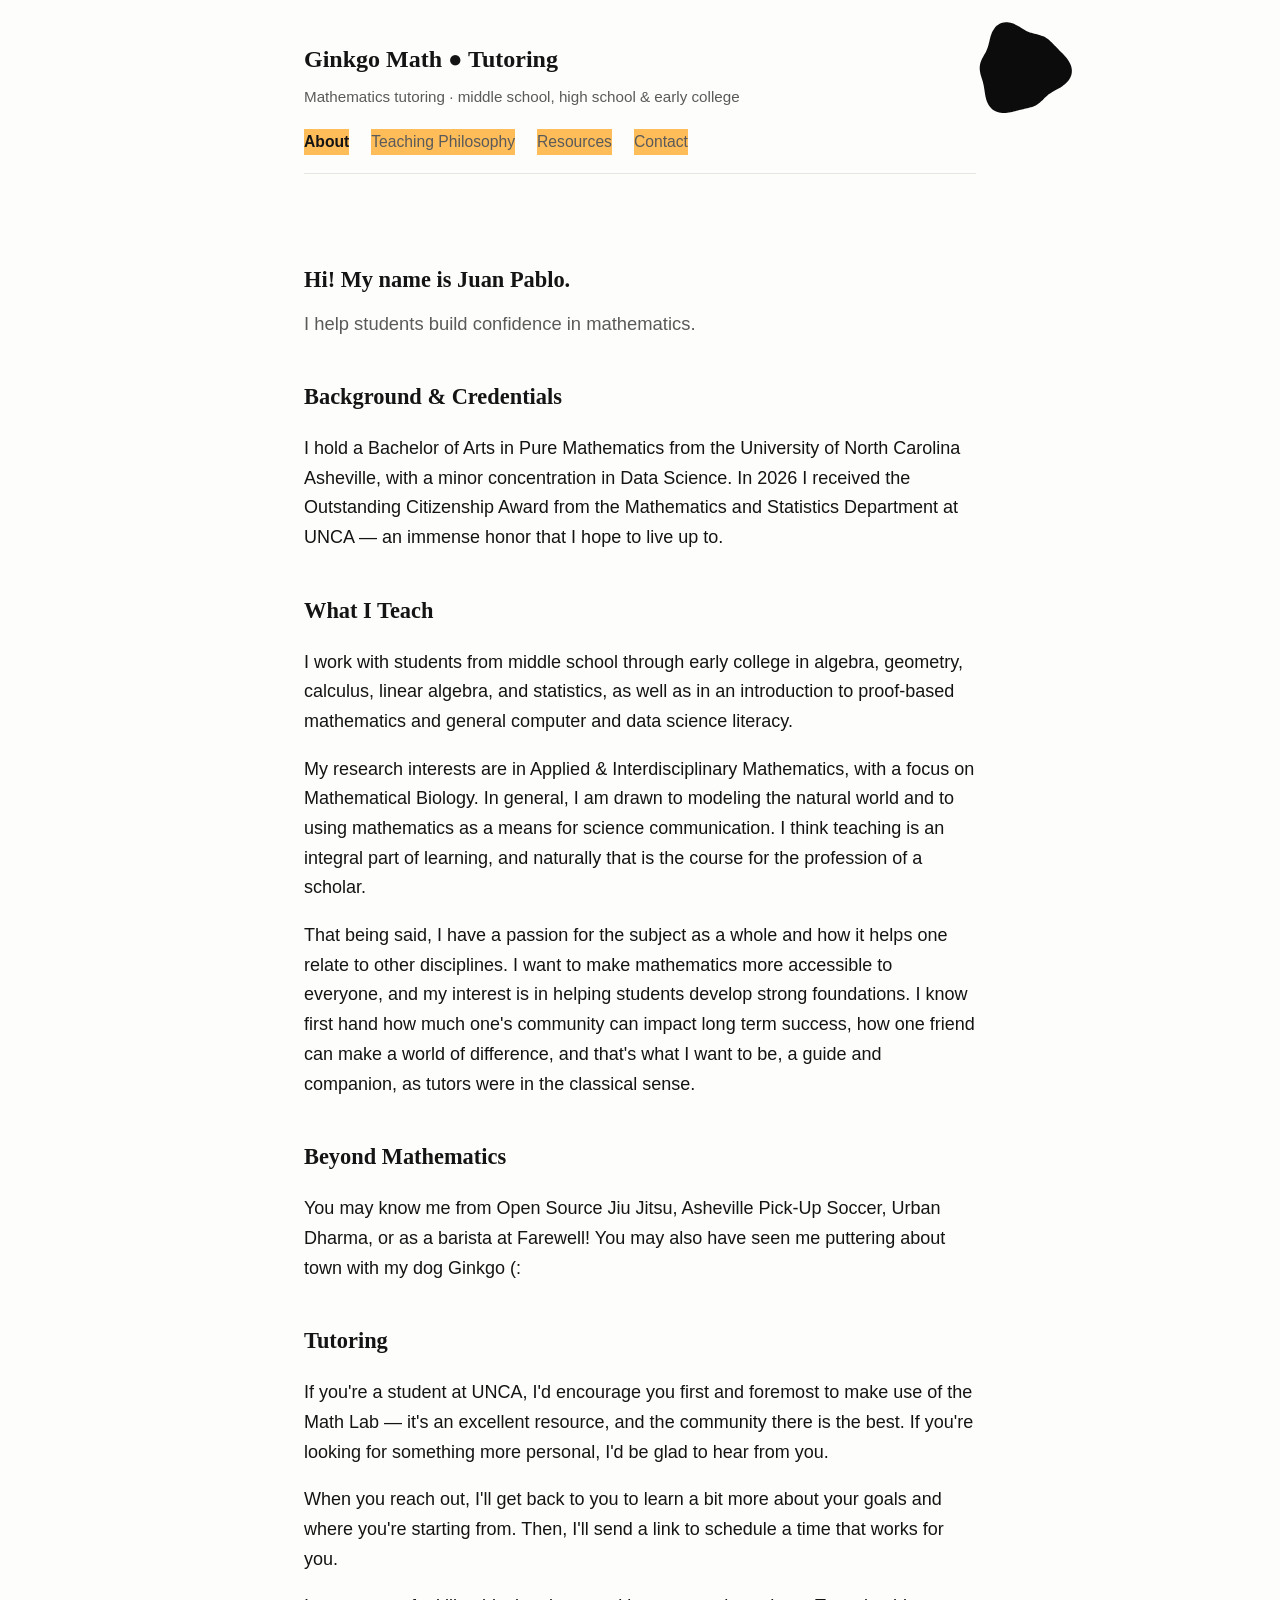
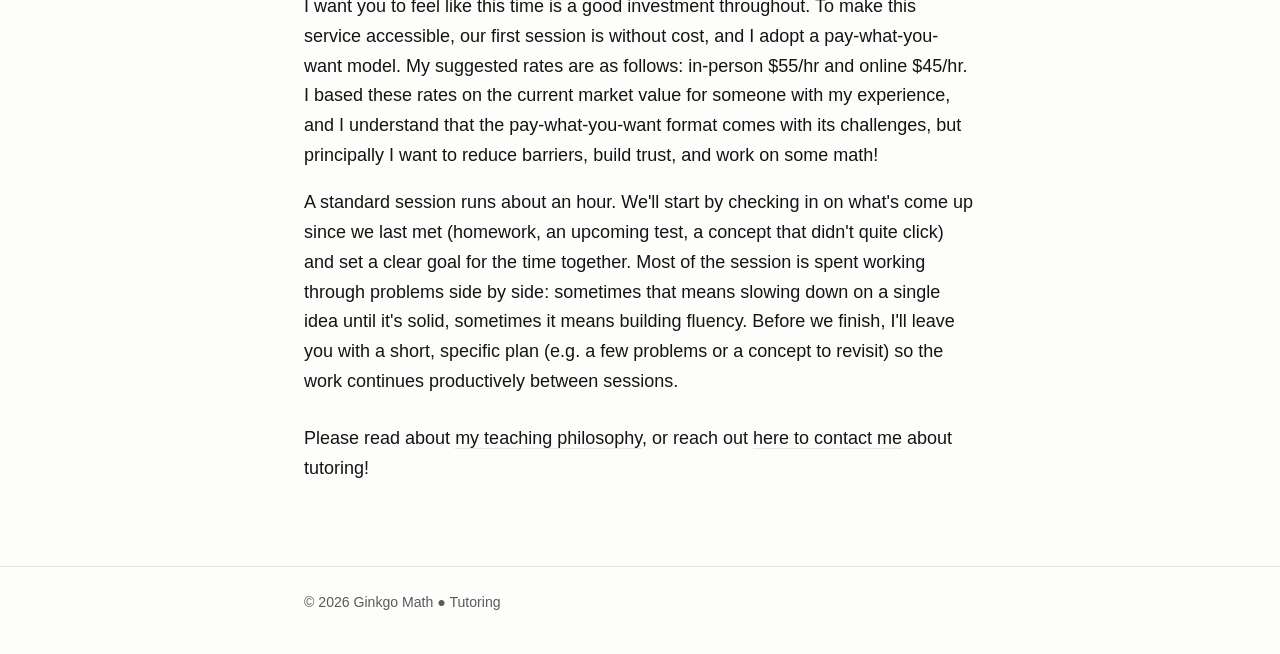
<file: index.html>
<!DOCTYPE html>
<!--
  ABOUT PAGE (home)
  Edit the text below. See README.md for a full editing guide.
-->
<html lang="en">
<head>
  <meta charset="utf-8">
  <meta name="viewport" content="width=device-width, initial-scale=1">
  <title>Ginkgo Math ● Tutoring</title>
  <meta name="description" content="Mathematics tutoring for middle school, high school, and early college students in Asheville.">
  <link rel="stylesheet" href="styles.css">
  <!-- animated inkblot background; remove this line to disable it -->
  <script defer src="assets/blob-bg.js"></script>
</head>
<body>
  <header  class="site-header">
    <div class="container">
      <a class="brand" href="index.html">Ginkgo Math ● Tutoring</a>
      <p class="tagline">Mathematics tutoring · middle school, high school &amp; early college</p>
      <nav  class="site-nav">
        <a style="background-color:#FFBD59 ;" href="index.html" class="active">About</a>
        <a style="background-color:#FFBD59 ;" href="philosophy.html">Teaching Philosophy</a>
        <a style="background-color:#FFBD59 ;" href="resources.html">Resources</a>
        <a style="background-color:#FFBD59 ;" href="contact.html">Contact</a>
      </nav>
    </div>
  </header>

  <main>
    <div class="container">
      <h2>Hi! My name is Juan Pablo.</h2>
      <p class="lead">
        I help students build confidence in mathematics.
      </p>

      <h2>Background &amp; Credentials</h2>
      <p>
        I hold a Bachelor of Arts in Pure Mathematics from the University of
        North Carolina Asheville, with a minor concentration in Data Science.
        In 2026 I received the Outstanding Citizenship Award from the
        Mathematics and Statistics Department at UNCA — an immense honor that
        I hope to live up to.
      </p>

      <h2>What I Teach</h2>
      
      <p>
        I work with students from middle school through early college in
        algebra, geometry, calculus, linear algebra, and statistics, as well
        as in an introduction to proof-based mathematics and general computer
        and data science literacy.
      </p>

      <p>
        My research interests are in Applied & Interdisciplinary Mathematics, with a focus on
        Mathematical Biology. In general, I am drawn to modeling the natural world 
        and to using mathematics as a means for science communication.
        I think teaching is an integral part of learning, and naturally that is 
        the course for the profession of a scholar. 
      </p>

      <p>
        That being said, I have a passion for the subject as a whole and how it 
        helps one relate to other disciplines. I want to make mathematics 
        more accessible to everyone, and my interest is in helping students 
        develop strong foundations. I know first hand how much one's community 
        can impact long term success, how one friend can make a world of difference,
        and that's what I want to be, a guide and companion, as tutors were in the classical sense.
      </p>

      <h2>Beyond Mathematics</h2>
      <p>
        You may know me from Open Source Jiu Jitsu, Asheville Pick-Up Soccer,
        Urban Dharma, or as a barista at Farewell! 
        You may also have seen me puttering about town with my dog Ginkgo (:
      </p> 
       
      <h2>Tutoring</h2>
      
      <p>
        If you're a student at UNCA, I'd encourage you first and foremost to
        make use of the Math Lab — it's an excellent resource, and the
        community there is the best. If you're looking for something more
        personal, I'd be glad to hear from you.
      </p>

       <p>
       When you reach out, I'll get back to you to learn a bit more about your goals and where you're starting from. 
       Then, I'll send a link to schedule a time that works for you.
      </p>

       <p>
        I want you to feel like this time is a good investment throughout.
        To make this service accessible, our first session is without cost, and 
        I adopt a pay-what-you-want model. My suggested rates are as follows: 
        in-person $55/hr and online $45/hr.
        I based these rates on the current market value 
        for someone with my experience, and I understand that the pay-what-you-want format
        comes with its challenges, but principally I want 
        to reduce barriers, build trust, and work on some math! 
       </p>

      <p>
        A standard session runs about an hour. We'll start by checking in on what's come up since we last met (homework, an upcoming test, a concept that didn't quite click) and set a clear goal for the time together. Most of the session is spent working through problems side by side: sometimes that means slowing down on a single idea until it's solid, sometimes it means building fluency. Before we finish, I'll leave you with a short, specific plan (e.g. a few problems or a concept to revisit) so the work continues productively between sessions.
       </p>
      

      <p style="margin-top:28px;">
        Please read about <a href="philosophy.html">my teaching philosophy</a>,
        or reach out <a href="contact.html">here to contact me</a> about
        tutoring!
      </p>
    </div>
  </main>

  <footer class="site-footer">
    <div class="container">
      © <span id="year">2026</span> Ginkgo Math ● Tutoring
    </div>
  </footer>

  <!-- keeps the footer year current automatically -->
  <script>document.getElementById("year").textContent = new Date().getFullYear();</script>
</body>
</html>
</file>
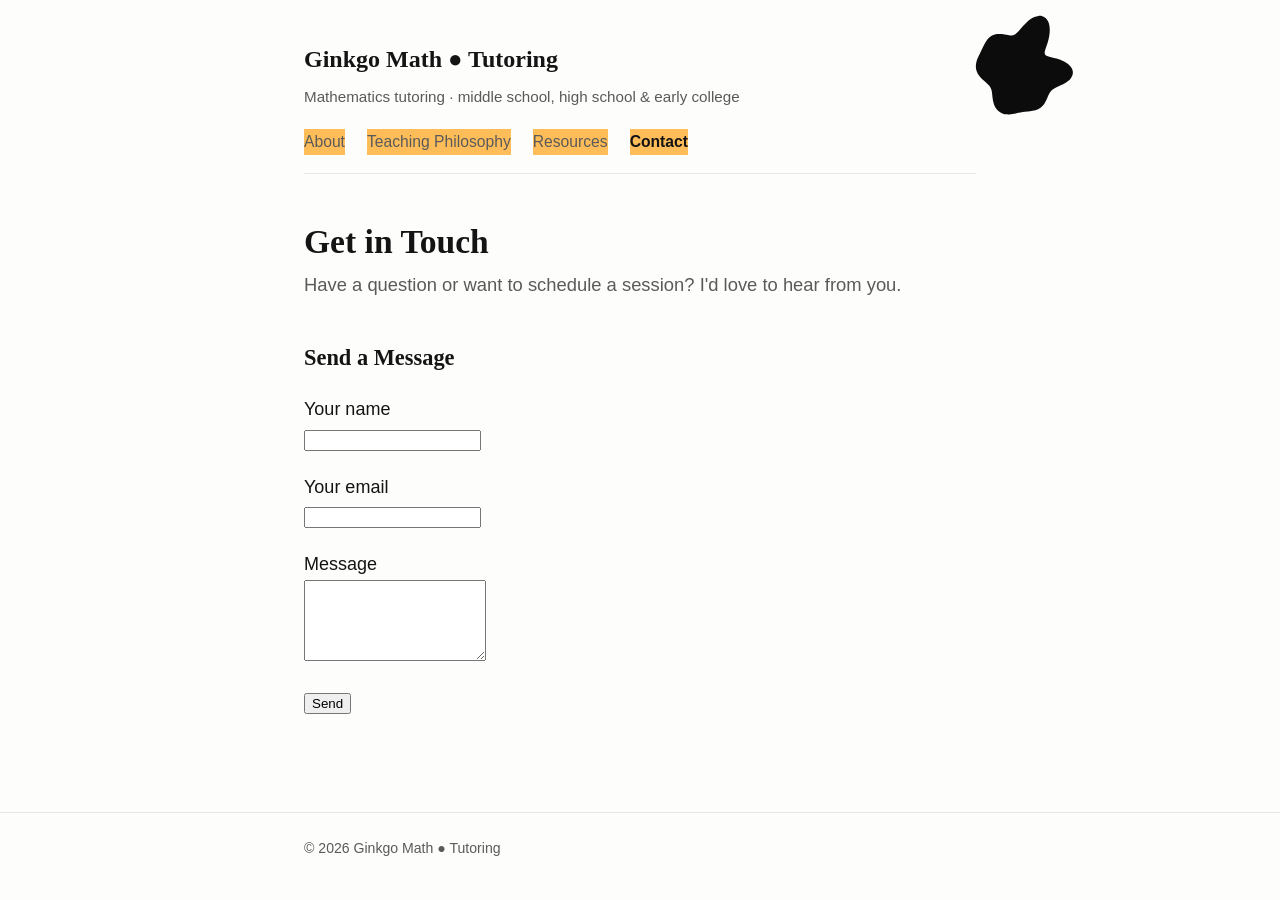
<file: contact.html>
<!DOCTYPE html>
<!--
  CONTACT PAGE
  ------------------------------------------------------------
  By default this page shows a clickable email link — nothing to
  maintain and no third-party account needed.

  Want a real fill-in form instead? Scroll down to the comment block
  marked "OPTIONAL CONTACT FORM" and follow the instructions there.
-->
<html lang="en">
<head>
  <meta charset="utf-8">
  <meta name="viewport" content="width=device-width, initial-scale=1">
  <title>Contact — Ginkgo Math</title>
  <meta name="description" content="Get in touch to ask a question or schedule math tutoring.">
  <link rel="stylesheet" href="styles.css">
  <!-- animated inkblot background; remove this line to disable it -->
  <script defer src="assets/blob-bg.js"></script>
</head>
<body>
  <header class="site-header">
    <div class="container">
      <a class="brand" href="index.html">Ginkgo Math ● Tutoring</a>
      <p class="tagline">Mathematics tutoring · middle school, high school &amp; early college</p>
      <nav  class="site-nav">
        <a style="background-color:#FFBD59 ;" href="index.html" >About</a>
        <a style="background-color:#FFBD59 ;" href="philosophy.html">Teaching Philosophy</a>
        <a style="background-color:#FFBD59 ;" href="resources.html">Resources</a>
        <a style="background-color:#FFBD59 ;" href="contact.html" class="active">Contact</a>
      </nav>
    </div>
  </header>

  <main>
    <div class="container">
      <h1>Get in Touch</h1>
      <p class="lead">
        Have a question or want to schedule a session? I'd love to hear from you.
      </p>

      <!-- ============================================================
           OPTIONAL CONTACT FORM
           ------------------------------------------------------------
           GitHub Pages can't process a form by itself, but a free
           service called Formspree can email submissions to you.

           To enable it:
           1. Make a free account at https://formspree.io
           2. Create a form; it gives you an ID like  xmyzabcd
           3. Delete the email/phone lines above if you want, then
              REMOVE the two lines that say  REMOVE-TO-ENABLE  below.
           4. Replace YOUR_FORM_ID with your real ID.
           ============================================================ -->
    
      <h2>Send a Message</h2>
      <form action="https://formspree.io/f/xrevyqdq" method="POST">
        <p><label>Your name<br><input type="text" name="name" required></label></p>
        <p><label>Your email<br><input type="email" name="email" required></label></p>
        <p><label>Message<br><textarea name="message" rows="5" required></textarea></label></p>
        <p><button type="submit">Send</button></p>
      </form>
    </div>
  </main>

  <footer class="site-footer">
    <div class="container">
      © <span id="year">2026</span> Ginkgo Math ● Tutoring
    </div>
  </footer>

  <script>document.getElementById("year").textContent = new Date().getFullYear();</script>
</body>
</html>
</file>
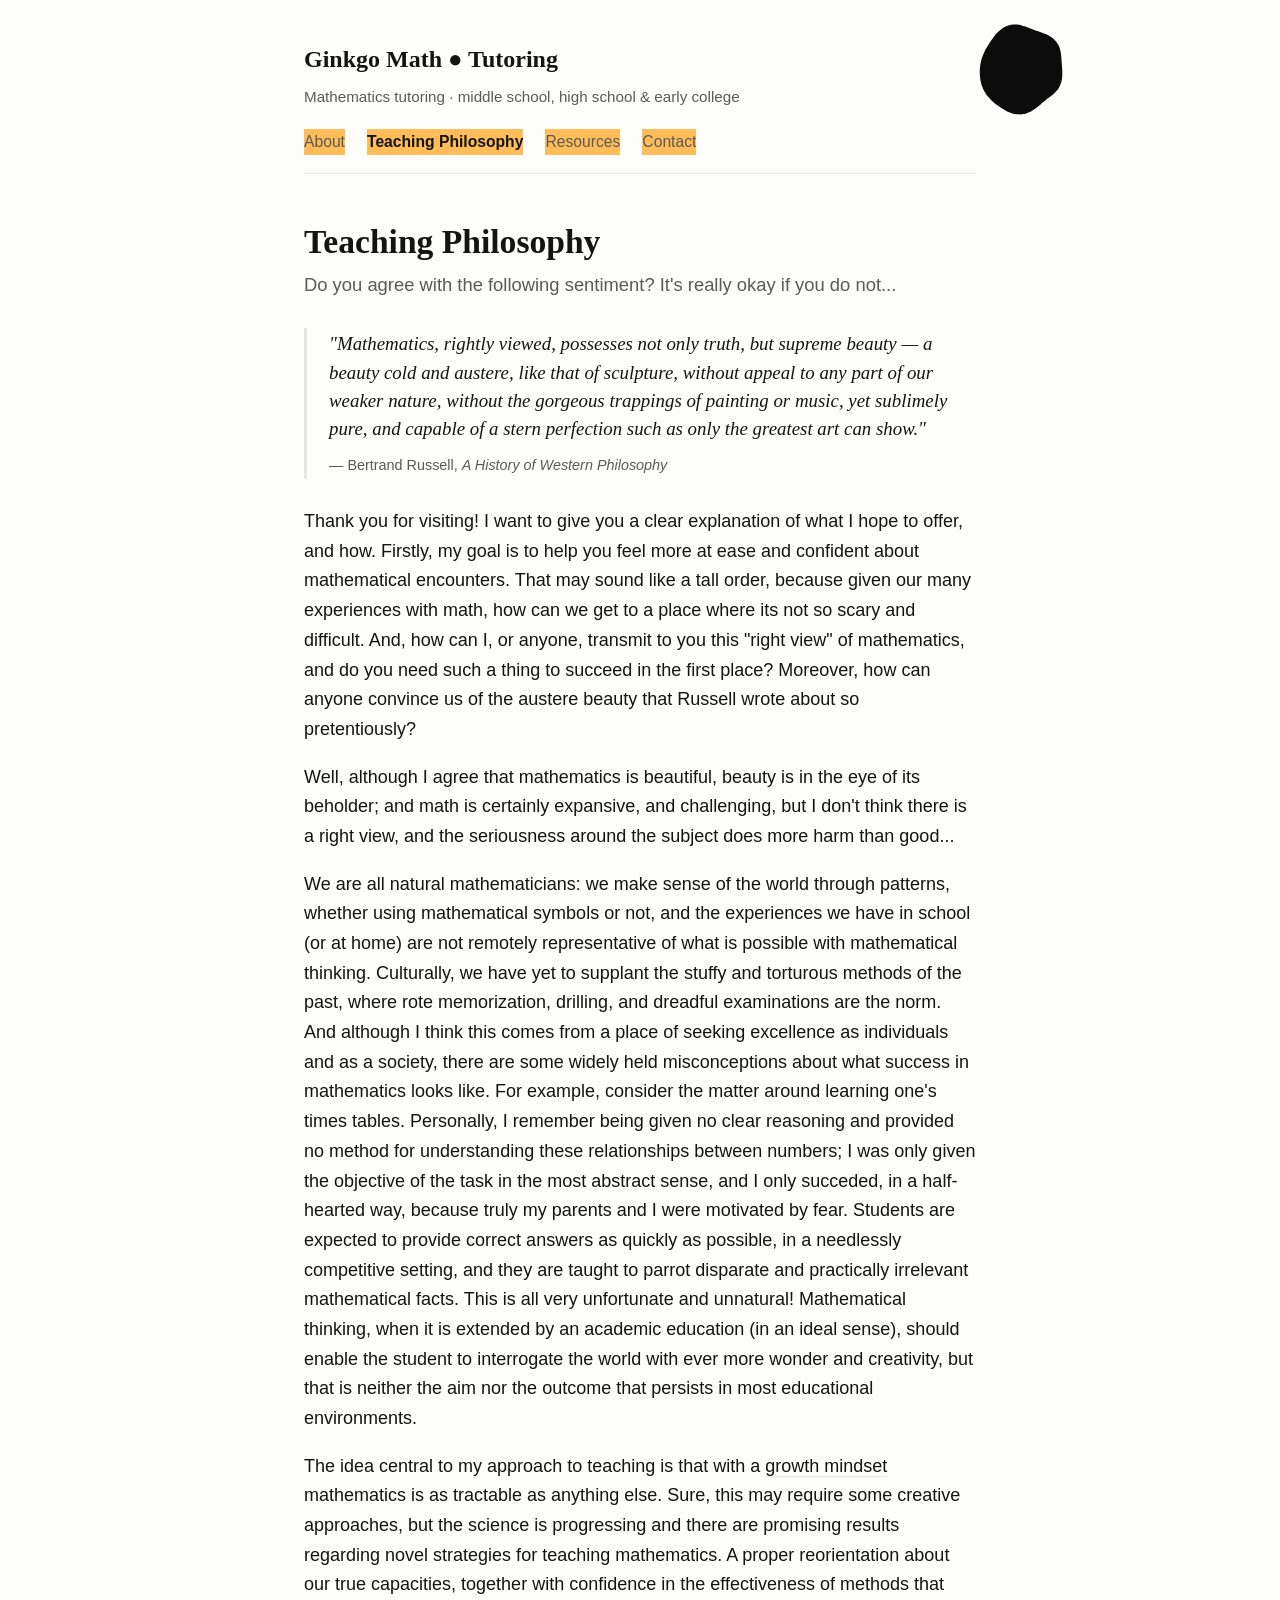
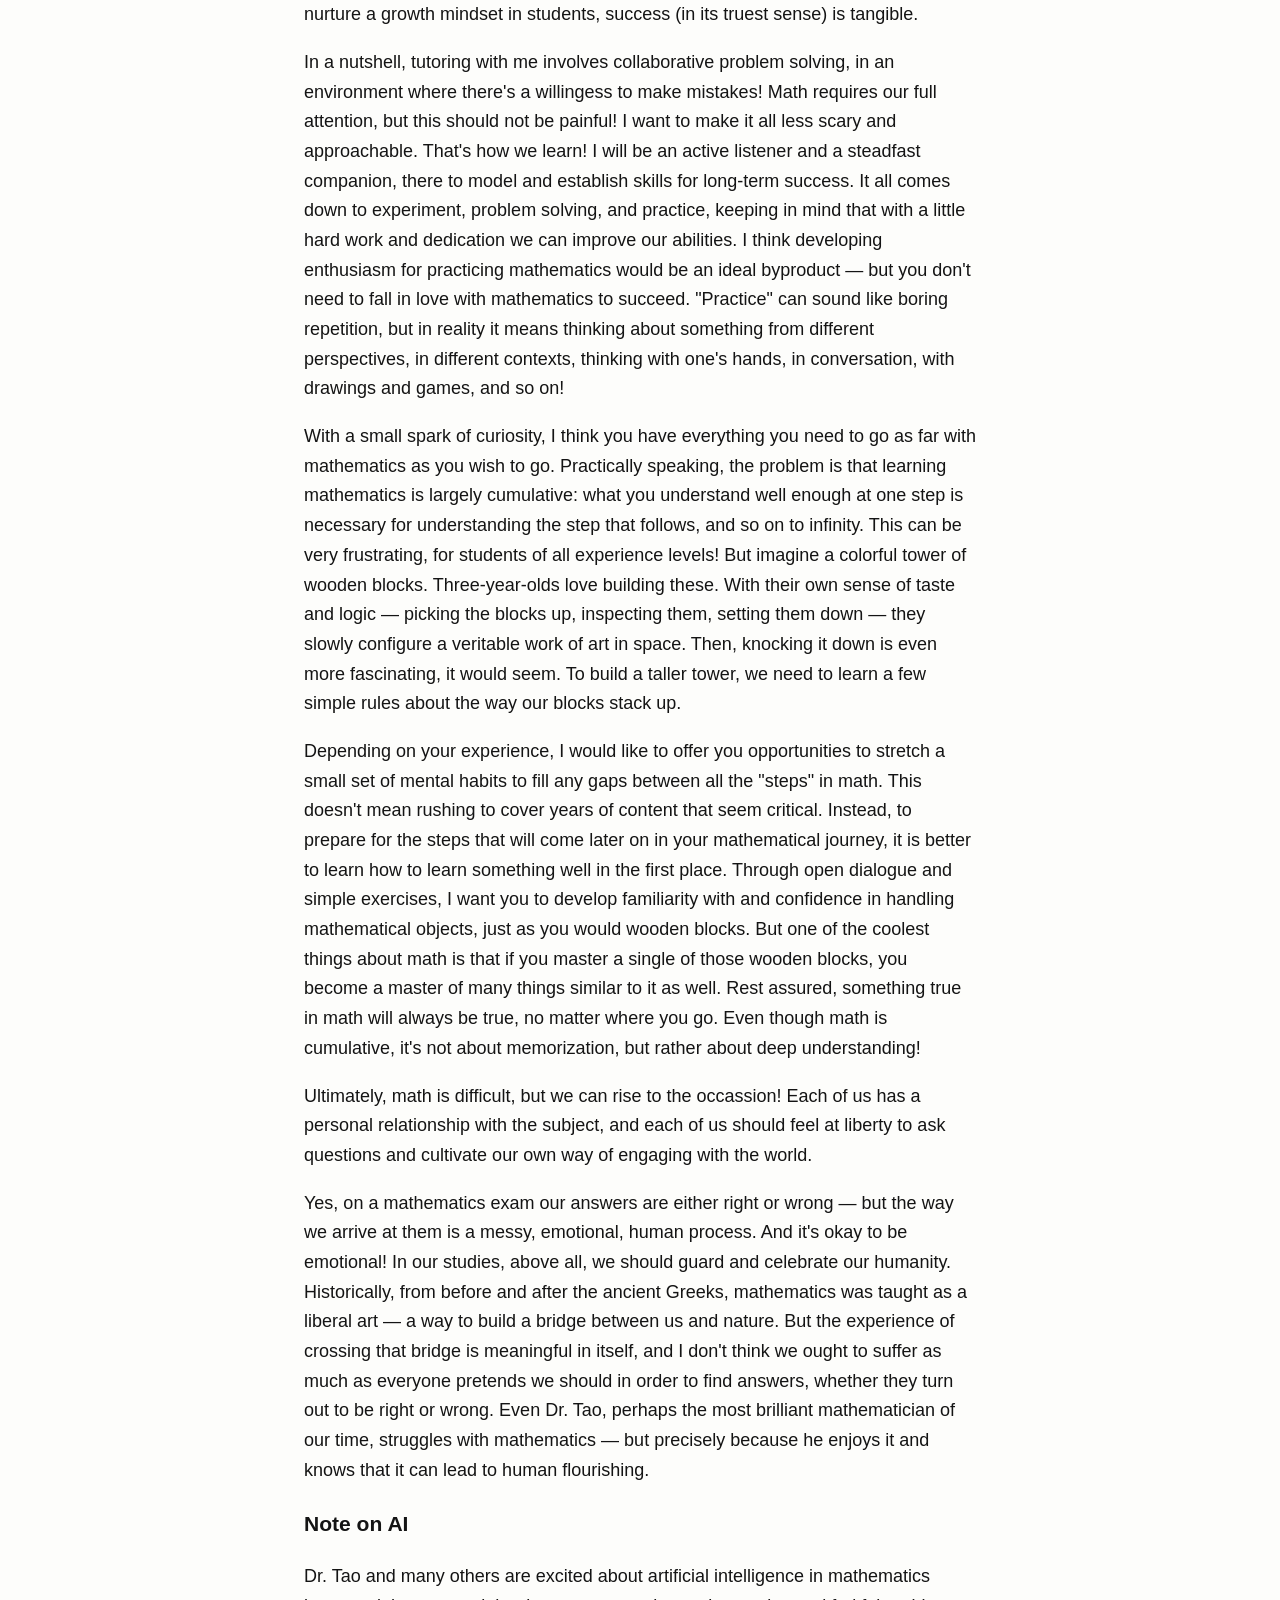
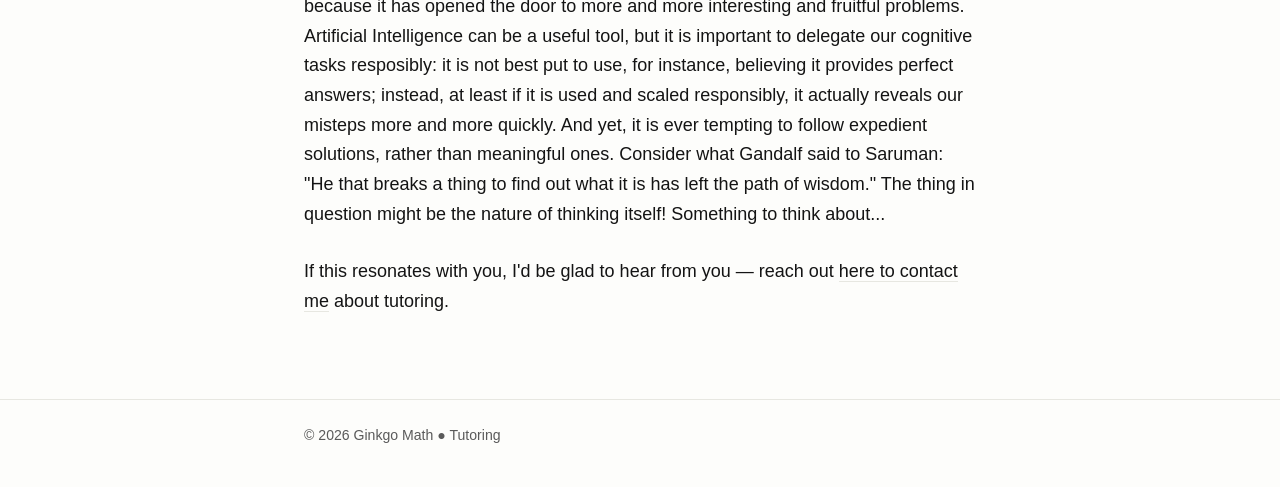
<file: philosophy.html>
<!DOCTYPE html>
<!--
  TEACHING PHILOSOPHY PAGE
  Edit the text below. See README.md for a full editing guide.
-->
<html lang="en">
<head>
  <meta charset="utf-8">
  <meta name="viewport" content="width=device-width, initial-scale=1">
  <title>Teaching Philosophy — Ginkgo Math</title>
  <meta name="description" content="My approach to teaching mathematics: demystifying the subject through collaborative problem solving.">
  <link rel="stylesheet" href="styles.css">
  <!-- animated inkblot background; remove this line to disable it -->
  <script defer src="assets/blob-bg.js"></script>
</head>
<body>
  <header class="site-header">
    <div class="container">
      <a class="brand" href="index.html">Ginkgo Math ● Tutoring</a>
      <p class="tagline">Mathematics tutoring · middle school, high school &amp; early college</p>
        <nav  class="site-nav">
        <a style="background-color:#FFBD59 ;" href="index.html" >About</a>
        <a style="background-color:#FFBD59 ;" href="philosophy.html" class = "active" >Teaching Philosophy</a>
        <a style="background-color:#FFBD59 ;" href="resources.html">Resources</a>
        <a style="background-color:#FFBD59 ;" href="contact.html">Contact</a>
      </nav>
    </div>
  </header>

  <main>
    <div class="container">
      <h1>Teaching Philosophy</h1>
      <p class="lead">Do you agree with the following sentiment? It's really okay if you do not...</p>

      <blockquote>
        "Mathematics, rightly viewed, possesses not only truth, but supreme
        beauty — a beauty cold and austere, like that of sculpture, without
        appeal to any part of our weaker nature, without the gorgeous trappings
        of painting or music, yet sublimely pure, and capable of a stern
        perfection such as only the greatest art can show."
        <cite>— Bertrand Russell, <em>A History of Western Philosophy</em></cite>
      </blockquote>

      <p>
        Thank you for visiting! I want to give you a clear explanation of what
        I hope to offer, and how. Firstly, my goal is to help you feel more at ease and
        confident about mathematical
        encounters. That may sound like a tall order, because given our many experiences with math, 
        how can we get to a place where its not so scary and difficult. 
        And, how can I, or anyone, transmit to you this "right view"
        of mathematics, and do you need such a thing to succeed in the first place? Moreover, how can
        anyone convince us of the austere beauty that Russell wrote about so
        pretentiously?
      </p>
      <p>
        Well, although I agree that mathematics is beautiful, beauty is in the eye of its beholder; and 
        math is certainly expansive, and challenging, but I don't think there is a right view, and the seriousness 
        around the subject does more harm than good... 
      </p>

      <p>
        We are all natural mathematicians: 
        we make sense of the world through patterns, whether using mathematical symbols or not, 
        and the experiences we have in school (or at home) are not remotely representative of what is possible with mathematical thinking.
        Culturally, we have yet to supplant the stuffy and torturous methods of the past, 
        where rote memorization, drilling, and dreadful examinations are the norm. 
        And although I think this comes from a place of seeking excellence as individuals 
        and as a society, there are some widely held misconceptions about what success in mathematics looks like. 
        For example, consider the matter around learning one's times tables. Personally, I remember being given no
        clear reasoning and provided no method for understanding these relationships between numbers; I was only given the objective of
        the task in the most abstract sense, and I only succeded, in a half-hearted way, because truly my parents and I were motivated by fear.
        Students are expected to provide correct answers as quickly as possible,
        in a needlessly competitive setting, 
        and they are taught to parrot disparate and practically irrelevant mathematical facts. This is all very unfortunate and unnatural!
        Mathematical thinking, when it is extended by an academic education (in an ideal sense), 
        should enable the student to interrogate the world with ever more wonder and creativity, 
        but that is neither the aim nor the outcome that persists in most educational environments.

      </p>
      <p>
        The idea central to my approach to teaching is that with a <a href="https://www.youtube.com/watch?v=hiiEeMN7vbQ">growth mindset</a>
        mathematics is as tractable as anything else. Sure, this may require some creative approaches, but 
        the science is progressing and there are promising results regarding novel strategies for teaching mathematics.
        A proper reorientation about our true capacities, together with confidence in the effectiveness of methods that
        nurture a growth mindset in students, success (in its truest sense) is tangible.

      </p>
      <p>
        In a nutshell, tutoring 
        with me involves collaborative problem solving, in an environment where there's a willingess to make mistakes! Math requires our full attention, but this should not be painful! I want to 
        make it all less scary and approachable. That's how we learn! I will be an active listener 
        and a steadfast companion, there to model and establish skills for long-term success. It all comes
        down to experiment, problem solving, and practice, keeping in mind that with a little hard work and
        dedication we can improve our abilities. 
        I think developing enthusiasm for practicing mathematics would be an ideal byproduct — but you don't
        need to fall in love with mathematics to succeed. "Practice" can sound like boring repetition, 
        but in reality it means thinking about something from different perspectives, in different contexts,
        thinking with one's hands, in conversation, with drawings and games, and so on! 
      </p>

      <p>
        With a small spark of curiosity, I think you have everything you need
        to go as far with mathematics as you wish to go. Practically speaking,
        the problem is that learning mathematics is largely cumulative: what you
        understand well enough at one step is necessary for understanding the
        step that follows, and so on to infinity. This can be very frustrating,
        for students of all experience levels! But imagine a colorful tower of
        wooden blocks. Three-year-olds love building these. With their own sense
        of taste and logic — picking the blocks up, inspecting them, setting
        them down — they slowly configure a veritable work of art in space.
        Then, knocking it down is even more fascinating, it would seem. To build
        a taller tower, we need to learn a few simple rules about the way our
        blocks stack up. 
      </p>

      <p>
        Depending on your experience, I would like to offer you opportunities to stretch a small
        set of mental habits to fill any gaps between all the "steps" in math. This doesn't mean 
        rushing to cover years of content that seem critical. Instead, to
        prepare for the steps that will come later on in your mathematical journey, it is better to 
        learn how to learn something well in the first place. 
        Through open dialogue and simple exercises, I want you to develop
        familiarity with and confidence in handling mathematical objects, just
        as you would wooden blocks. But one of the coolest things about math is that 
        if you master a single of those wooden blocks, you become a master of many things similar to it as well. 
        Rest assured, something true in math will
        always be true, no matter where you go. Even though math is cumulative, it's not about memorization, 
        but rather about deep understanding!
      </p>

      <p>
        Ultimately, math is difficult, but we can rise to the occassion! 
        Each of us has a personal relationship
        with the subject, and each of us should feel at liberty to ask questions
        and cultivate our own way of engaging with the world.
      </p>

      <p>
        Yes, on a mathematics exam our answers are either right or wrong — but
        the way we arrive at them is a messy, emotional, human process. And it's
        okay to be emotional! In our studies, above all, we should guard and
        celebrate our humanity. Historically, from before and after the ancient
        Greeks, mathematics was taught as a liberal art — a way to build a
        bridge between us and nature. But the experience of crossing that bridge
        is meaningful in itself, and I don't think we ought to suffer as much as
        everyone pretends we should in order to find answers, whether they turn
        out to be right or wrong. Even Dr. Tao, perhaps the most brilliant
        mathematician of our time, struggles with mathematics — but precisely
        because he enjoys it and knows that it can lead to human flourishing. 
      </p>
      <h3>Note on AI</h3>
      <p>
        
        Dr. Tao and many others are excited about
        artificial intelligence in mathematics because it has opened the door to
        more and more interesting and fruitful problems. Artificial Intelligence can be
        a useful tool, but it is important to delegate our cognitive tasks resposibly: it is not 
        best put to use, for instance, believing it provides perfect answers; instead, at least 
        if it is used and scaled responsibly, it actually reveals our misteps more and more quickly. 
        And yet, it is ever tempting to follow expedient solutions, rather than meaningful ones.
        Consider what Gandalf said to
        Saruman: "He that breaks a thing to find out what it is has left the path
        of wisdom." The thing in question might be the nature of thinking itself! Something to think about...
      </p>

      <p style="margin-top:28px;">
        If this resonates with you, I'd be glad to hear from you — reach out
        <a href="contact.html">here to contact me</a> about tutoring.
      </p>
    </div>
  </main>

  <footer class="site-footer">
    <div class="container">
      © <span id="year">2026</span> Ginkgo Math ● Tutoring
    </div>
  </footer>

  <script>document.getElementById("year").textContent = new Date().getFullYear();</script>
</body>
</html>
</file>
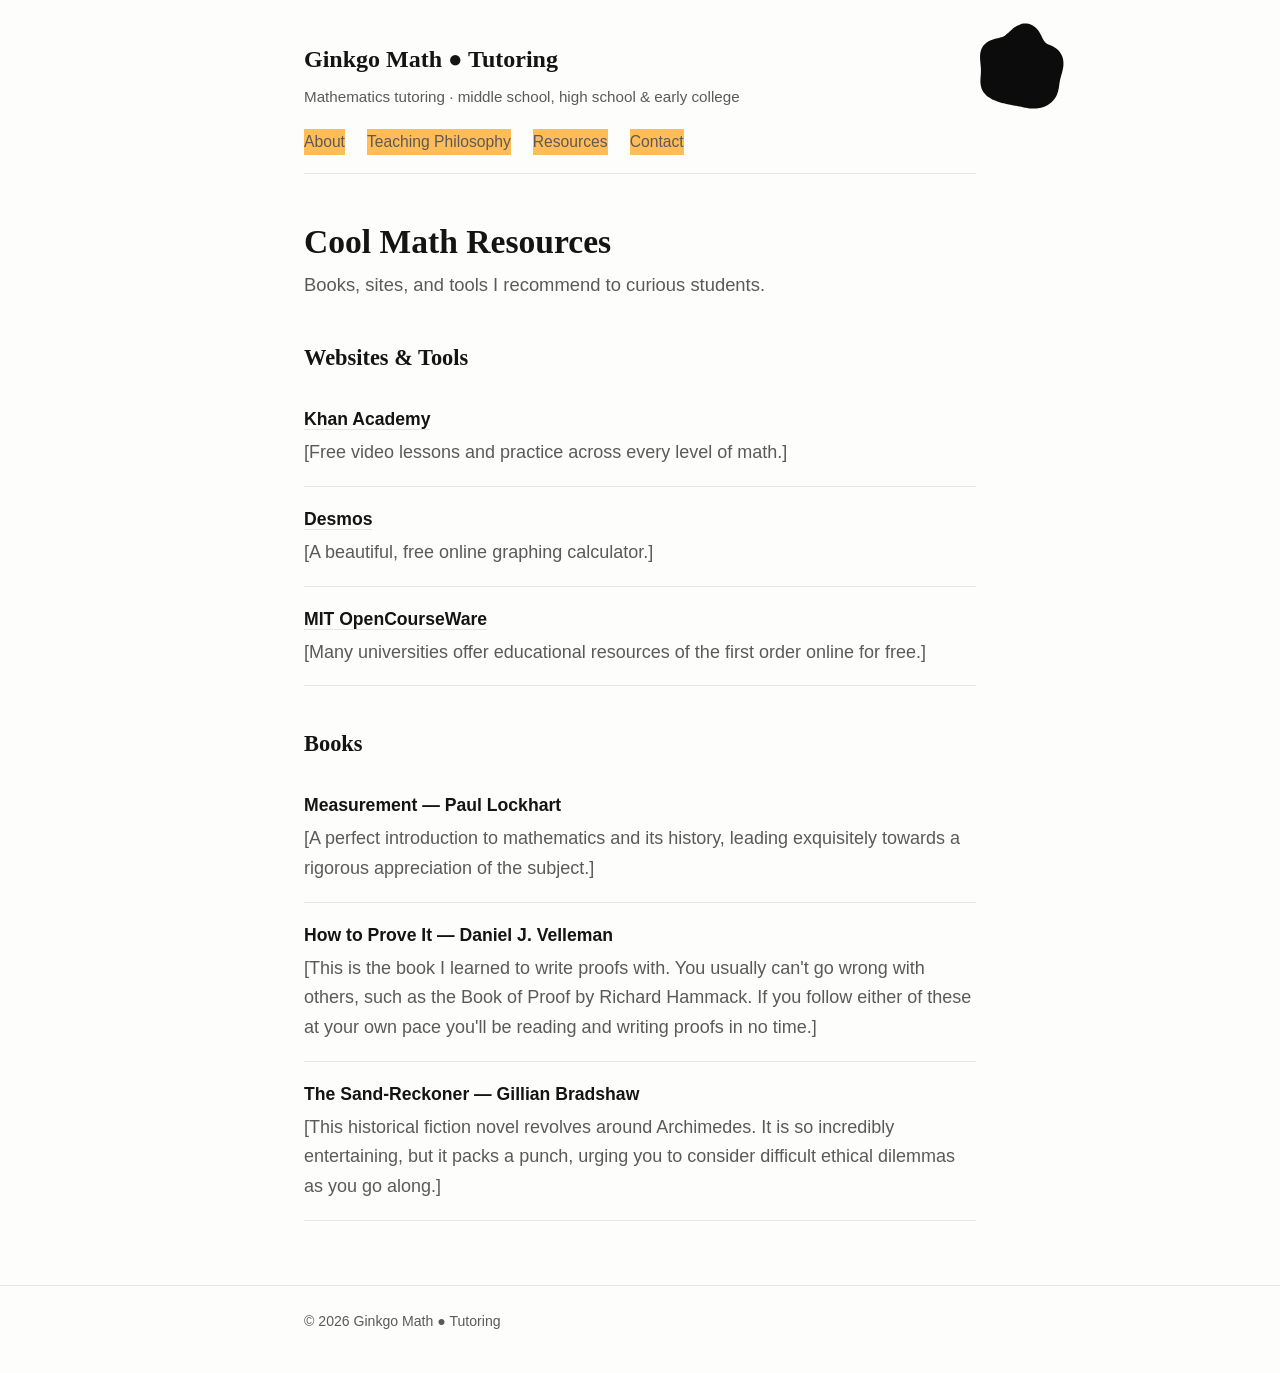
<file: resources.html>
<!DOCTYPE html>
<!--
  RESOURCES PAGE — a simple list of books, websites, and tools you like.
  To add an item, copy one <div class="card"> ... </div> block and edit it.
-->
<html lang="en">
<head>
  <meta charset="utf-8">
  <meta name="viewport" content="width=device-width, initial-scale=1">
  <title>Resources — Ginkgo Math</title>
  <meta name="description" content="A curated list of great math books, websites, and tools.">
  <link rel="stylesheet" href="styles.css">
  <!-- animated inkblot background; remove this line to disable it -->
  <script defer src="assets/blob-bg.js"></script>
</head>
<body>
  <header class="site-header">
    <div class="container">
      <a class="brand" href="index.html">Ginkgo Math ● Tutoring</a>
      <p class="tagline">Mathematics tutoring · middle school, high school &amp; early college</p>
       <nav  class="site-nav">
        <a style="background-color:#FFBD59 ;" href="index.html" >About</a>
        <a style="background-color:#FFBD59 ;" href="philosophy.html" >Teaching Philosophy</a>
        <a style="background-color:#FFBD59 ;" href="resources.html" class = "actice">Resources</a>
        <a style="background-color:#FFBD59 ;" href="contact.html">Contact</a>
      </nav>
    </div>
  </header>

  <main>
    <div class="container">
      <h1>Cool Math Resources</h1>
      <p class="lead">Books, sites, and tools I recommend to curious students.</p>

      <h2>Websites &amp; Tools</h2>
      <div class="cards">
        <div class="card">
          <h3><a href="https://www.khanacademy.org" target="_blank" rel="noopener">Khan Academy</a></h3>
          <p>[Free video lessons and practice across every level of math.]</p>
        </div>
        <div class="card">
          <h3><a href="https://www.desmos.com" target="_blank" rel="noopener">Desmos</a></h3>
          <p>[A beautiful, free online graphing calculator.]</p>
        </div>
        <div class="card">
          <h3><a href="https://ocw.mit.edu/" target="_blank" rel="noopener">MIT OpenCourseWare</a></h3> 
          <p>[Many universities offer educational resources of the first order online for free.]</p>
        </div>
      </div>

      <h2>Books</h2>
      <div class="cards">
        <div class="card">
          <h3>Measurement — Paul Lockhart</h3>
          <p>[A perfect introduction to mathematics and its history, leading exquisitely towards a rigorous appreciation of the subject.]</p>
        </div>
        <div class="card">
          <h3>How to Prove It — Daniel J. Velleman</h3>
          <p>[This is the book I learned to write proofs with. You usually can't go wrong with others, such as the Book of Proof by Richard Hammack. If you follow either of these at your own pace you'll be reading and writing proofs in no time.] </p>
        </div>
          <div class="card">
          <h3>The Sand-Reckoner — Gillian Bradshaw</h3>
          <p>[This historical fiction novel revolves around Archimedes. It is so incredibly entertaining, but it packs a punch, urging you to consider difficult ethical dilemmas as you go along.] </p>
        </div>
      </div>
    </div>
  </main>

  <footer class="site-footer">
    <div class="container">
      © <span id="year">2026</span> Ginkgo Math ● Tutoring
    </div>
  </footer>

  <script>document.getElementById("year").textContent = new Date().getFullYear();</script>
</body>
</html>
</file>
<file: styles.css>
/* ============================================================
   SITE STYLES — Math Tutoring
   ------------------------------------------------------------
   You almost never need to touch the whole file.
   To re-theme the site, edit ONLY the variables in :root below.
   ============================================================ */

:root {
  /* ---------- COLORS (keep them light; text is near-black) ---------- */
  --color-bg:     #fdfdfb;  /* page background — very light */
  --color-text:   #141414;  /* main text — near-black */
  --color-muted:  #5a5a5a;  /* secondary / subtitle text */
  --color-link:   #141414;  /* link color */
  --color-rule:   #e7e7e1;  /* thin divider lines */

  /* ---------- FONTS ---------- */
  /* Headings use a serif for an academic feel; body uses a clean sans.
     Both are built into every device, so the site loads instantly with
     no external font downloads. */
  --font-heading: Georgia, "Times New Roman", serif;
  --font-body:    -apple-system, BlinkMacSystemFont, "Segoe UI", Roboto,
                  Helvetica, Arial, sans-serif;

  /* ---------- LAYOUT ---------- */
  --max-width: 720px;       /* content column width */

  /* ---------- CORNER ORNAMENT ---------- */
  /* How visible the little animated inkblot in the corner is
     (assets/blob-bg.js). 1 = solid black, lower = softer. */
  --ornament-opacity: 0.95;
  /* Size of the ornament (it's a square). */
  --ornament-size: 130px;
}

/* ---------- RESET / BASE ---------- */
* { box-sizing: border-box; }

html { -webkit-text-size-adjust: 100%; }

body {
  margin: 0;
  background: var(--color-bg);
  color: var(--color-text);
  font-family: var(--font-body);
  font-size: 18px;
  line-height: 1.65;
  /* keeps the footer at the bottom on short pages */
  min-height: 100vh;
  display: flex;
  flex-direction: column;
}

/* ---------- ANIMATED CORNER ORNAMENT ----------
   The morphing inkblot (assets/blob-bg.js) draws into a canvas inside this
   box. It scrolls with the page and is parked at the top-right, up by the
   header. Size/opacity come from the --ornament-* variables above. To nudge
   its exact position, edit `top` / `right` below. */
#blob-bg {
  position: absolute;
  top: 6px;
  right: -6px;                /* small screens: tuck into the top-right corner */
  width: calc(var(--ornament-size) * 0.62);
  height: calc(var(--ornament-size) * 0.62);
  z-index: 10;
  pointer-events: none;
  opacity: var(--ornament-opacity);
}
#blob-bg canvas { display: block; }

/* wide screens have room for the full-size ornament, just outside the right
   edge of the centered content column. */
@media (min-width: 1000px) {
  #blob-bg {
    top: 4px;
    right: calc(50% - (var(--max-width) / 2) - var(--ornament-size) * 0.66);
    width: var(--ornament-size);
    height: var(--ornament-size);
  }
}

/* ---------- LINKS ---------- */
a {
  color: var(--color-link);
  text-decoration: none;
  border-bottom: 1px solid var(--color-rule);
  transition: border-color 0.15s ease;
}
a:hover { border-bottom-color: var(--color-text); }

/* ---------- LAYOUT CONTAINER ---------- */
.container {
  width: 100%;
  max-width: var(--max-width);
  margin: 0 auto;
  padding: 0 24px;
}

/* ---------- HEADER / NAV ---------- */
.site-header {
  padding: 40px 0 8px;
}
.brand {
  font-family: var(--font-heading);
  font-size: 1.5rem;
  font-weight: 700;
  border: none;
  display: inline-block;
}
.brand:hover { border: none; }
.tagline {
  color: var(--color-muted);
  font-size: 0.95rem;
  margin: 4px 0 0;
}

.site-nav {
  margin-top: 20px;
  padding-bottom: 18px;
  border-bottom: 1px solid var(--color-rule);
  display: flex;
  flex-wrap: wrap;
  gap: 22px;
}
.site-nav a {
  border: none;
  color: var(--color-muted);
  font-size: 0.98rem;
}
.site-nav a:hover { color: var(--color-text); }
/* the current page's link is highlighted via class="active" */
.site-nav a.active { color: var(--color-text); font-weight: 600; }

/* ---------- MAIN CONTENT ---------- */
main {
  flex: 1;
  padding: 40px 0 64px;
}

h1 {
  font-family: var(--font-heading);
  font-size: 2.1rem;
  line-height: 1.2;
  margin: 0 0 8px;
}
h2 {
  font-family: var(--font-heading);
  font-size: 1.4rem;
  margin: 40px 0 10px;
}
.lead {
  color: var(--color-muted);
  font-size: 1.15rem;
  margin: 0 0 8px;
}

ul { padding-left: 1.2em; }
li { margin: 6px 0; }

/* a simple stacked list for resources / offerings */
.cards { margin-top: 8px; }
.card {
  padding: 18px 0;
  border-bottom: 1px solid var(--color-rule);
}
.card h3 {
  margin: 0 0 4px;
  font-size: 1.1rem;
}
.card p { margin: 0; color: var(--color-muted); }

/* pull-quote (used for the Russell quote on the philosophy page) */
blockquote {
  margin: 28px 0;
  padding: 2px 0 2px 22px;
  border-left: 3px solid var(--color-rule);
  font-family: var(--font-heading);
  font-style: italic;
  font-size: 1.18rem;
  line-height: 1.5;
}
blockquote cite {
  display: block;
  margin-top: 12px;
  font-family: var(--font-body);
  font-style: normal;
  font-size: 0.9rem;
  color: var(--color-muted);
}

/* contact details block */
.contact-line {
  font-size: 1.15rem;
  margin: 10px 0;
}
.contact-label {
  display: inline-block;
  min-width: 90px;
  color: var(--color-muted);
}

/* ---------- FOOTER ---------- */
.site-footer {
  border-top: 1px solid var(--color-rule);
  padding: 24px 0 40px;
  color: var(--color-muted);
  font-size: 0.88rem;
}

/* ---------- SMALL SCREENS ---------- */
@media (max-width: 480px) {
  body { font-size: 17px; }
  h1 { font-size: 1.8rem; }
  .site-header { padding-top: 28px; }
}
</file>
